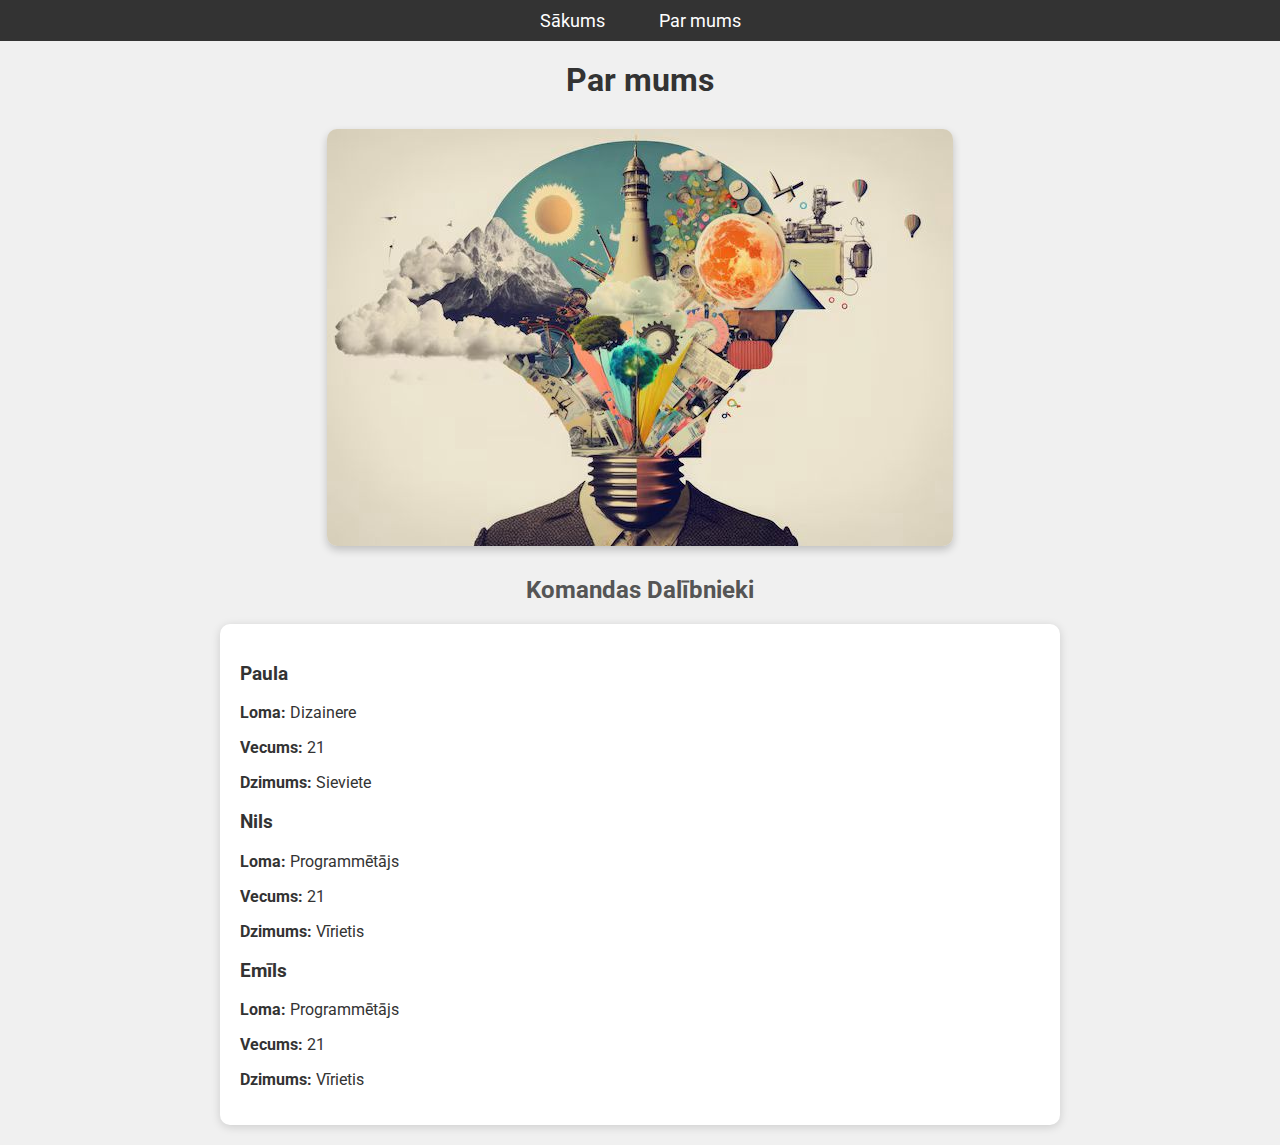
<file: about.html>
<!DOCTYPE html>
<html lang="lv">
<head>
  <meta charset="UTF-8">
  <meta name="viewport" content="width=device-width, initial-scale=1.0">
  <title>Par mums</title>
  <link rel="stylesheet" href="about.css">
  <link href="https://fonts.googleapis.com/css2?family=Roboto:wght@400;700&display=swap" rel="stylesheet">
</head>
<body>
  <nav>
    <a href="index.html">Sākums</a>
    <a href="about.html">Par mums</a>
  </nav>

  <h1>Par mums</h1>
  <img src="images111.jpg" alt="Inovatīvie prāti" />

  <h2>Komandas Dalībnieki</h2>
  <div id="team-container"></div>

  <script src="main.js"></script>
</body>
</html>
</file>
<file: about.css>
body {
    background-color: #f0f0f0;
    font-family: 'Roboto', sans-serif;
    margin: 0;
    padding: 0;
    color: #333;
}

nav {
    background-color: #333;
    padding: 10px;
    text-align: center;
}

nav a {
    color: white;
    text-decoration: none;
    margin: 0 15px;
    font-size: 18px;
    padding: 5px 10px;
    border-radius: 5px;
    transition: background-color 0.3s;
}

nav a:hover {
    background-color: #555;
}

h1 {
    color: #333;
    text-align: center;
    margin-top: 20px;
    font-size: 2em;
}

h2 {
    color: #555;
    text-align: center;
    margin-top: 30px;
    font-size: 1.5em;
}

img {
    display: block;
    margin: 30px auto;
    max-width: 100%;
    height: auto;
    border-radius: 10px;
    box-shadow: 0 4px 8px rgba(0, 0, 0, 0.2);
}

#team-container {
    margin: 20px auto;
    padding: 20px;
    max-width: 800px;
    background-color: white;
    border-radius: 10px;
    box-shadow: 0 2px 10px rgba(0, 0, 0, 0.15);
}

#team-container .team-member {
    background-color: #f8f9fa;
    padding: 15px 20px;
    margin-bottom: 15px;
    border-radius: 5px;
    box-shadow: 0 2px 5px rgba(0, 0, 0, 0.1);
}

#team-container .team-member h3 {
    font-size: 1.2em;
    font-weight: 700;
    color: #007bff;
    margin-bottom: 5px;
}

#team-container .team-member p {
    margin: 5px 0;
    font-size: 16px;
    color: #666;
}

#team-container .team-member p strong {
    color: #333;
    font-weight: 700;
}

footer {
    background-color: #333;
    color: white;
    text-align: center;
    padding: 10px 0;
    margin-top: 30px;
    font-size: 14px;
}

footer p {
    margin: 5px 0;
}

footer a {
    color: #007bff;
    text-decoration: none;
}

footer a:hover {
    text-decoration: underline;
}
</file>
